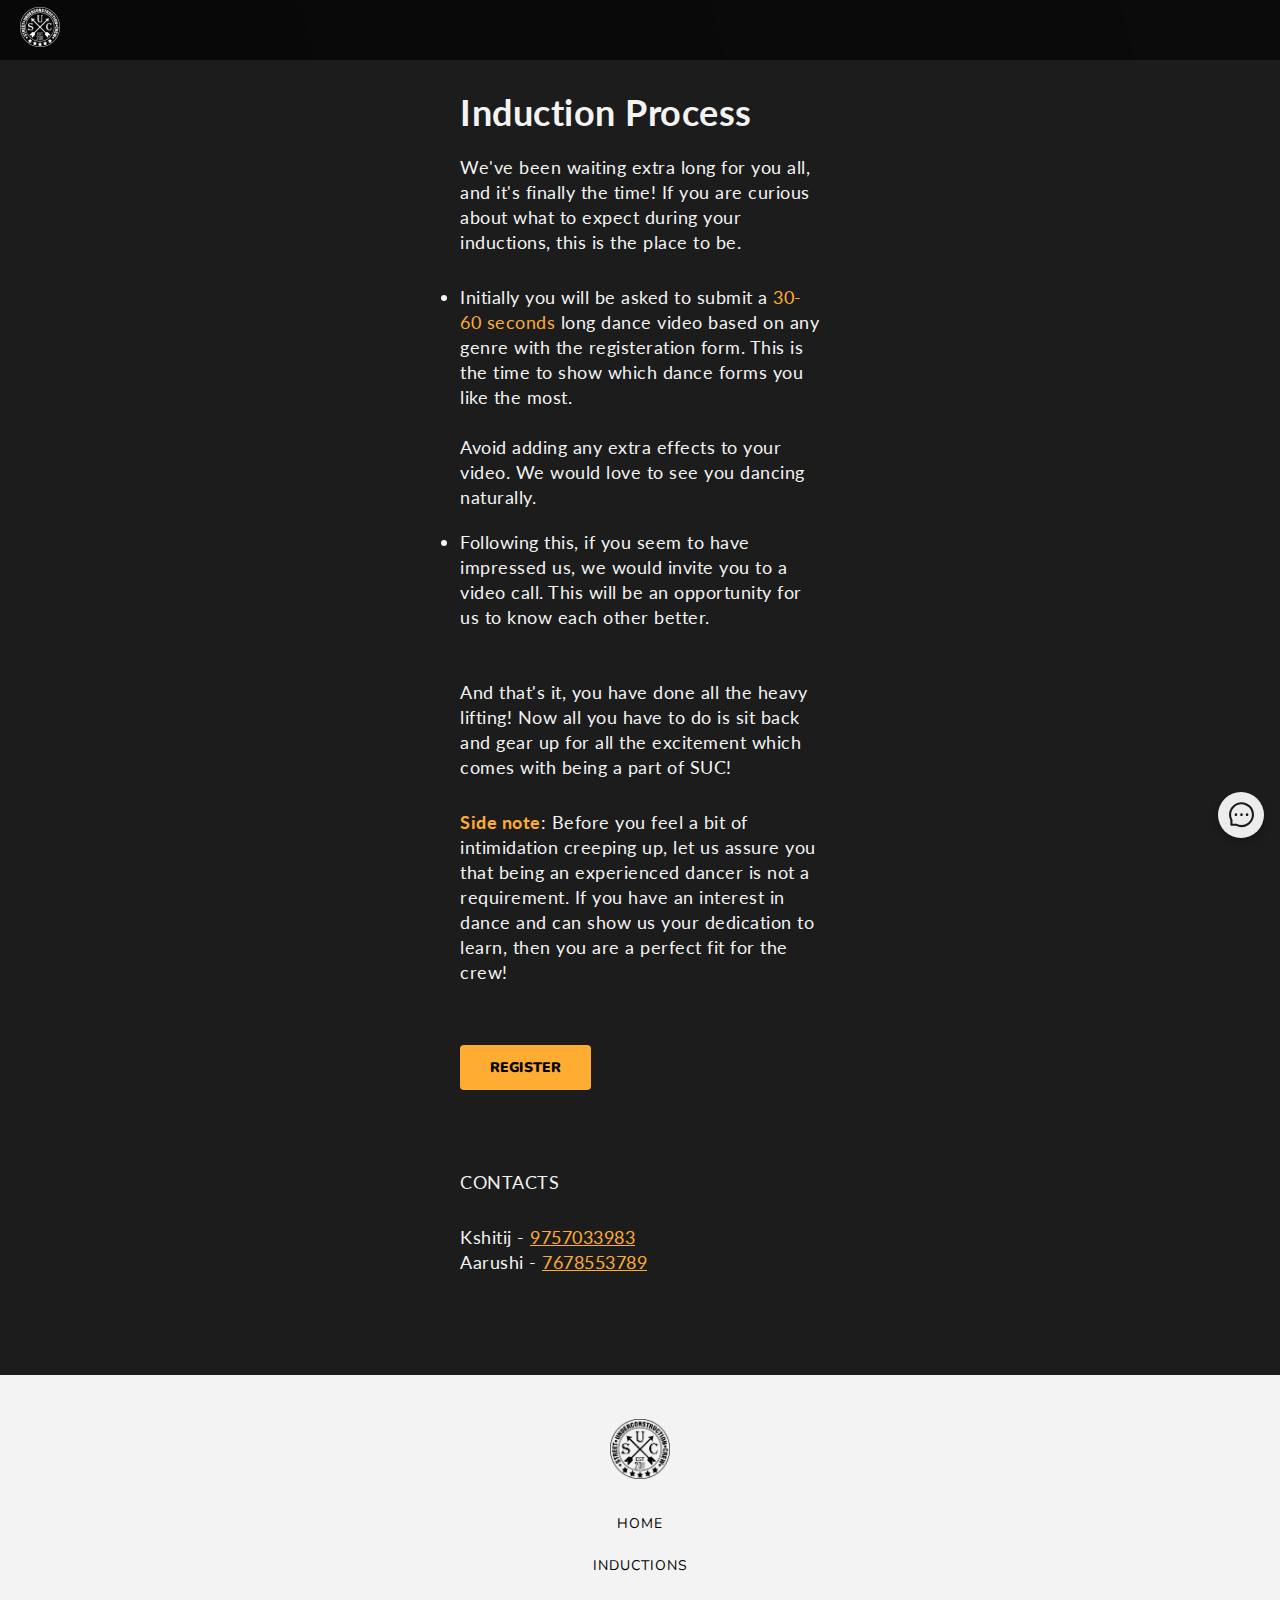
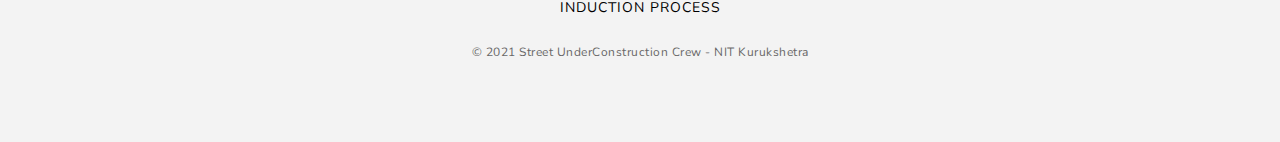
<file: inductions.html>
<!DOCTYPE html>
<html lang="en">
  <head>
      <!-- Google Tag Manager -->
<script>(function(w,d,s,l,i){w[l]=w[l]||[];w[l].push({'gtm.start':
  new Date().getTime(),event:'gtm.js'});var f=d.getElementsByTagName(s)[0],
  j=d.createElement(s),dl=l!='dataLayer'?'&l='+l:'';j.async=true;j.src=
  'https://www.googletagmanager.com/gtm.js?id='+i+dl;f.parentNode.insertBefore(j,f);
  })(window,document,'script','dataLayer','GTM-MF9K9GG');</script>
  <!-- End Google Tag Manager -->
    <meta charset="UTF-8" />
    <meta name="viewport" content="width=device-width, initial-scale=1.0" />
    <!-- displays site properly based on user's device -->
    <link rel="shortcut icon" href="./images/logo.png" type="image/x-icon" />
    <link rel="preconnect" href="https://fonts.gstatic.com" />
    <link rel="preconnect" href="https://fonts.googleapis.com" />
    <link rel="preconnect" href="https://fonts.gstatic.com" crossorigin />
    <link
      href="https://fonts.googleapis.com/css2?family=Lato&display=swap"
      rel="stylesheet"
    />
    <link
      href="https://fonts.googleapis.com/css2?family=Red+Hat+Text:ital,wght@0,400;0,500;0,700;1,400;1,500;1,700&display=swap"
      rel="stylesheet"
    />
    <link rel="preconnect" href="https://fonts.googleapis.com" />
    <link rel="preconnect" href="https://fonts.gstatic.com" crossorigin />
    <link
      href="https://fonts.googleapis.com/css2?family=Bebas+Neue&display=swap"
      rel="stylesheet"
    />
    <link rel="preconnect" href="https://fonts.googleapis.com" />
    <link rel="preconnect" href="https://fonts.gstatic.com" crossorigin />
    <link
      href="https://fonts.googleapis.com/css2?family=Bebas+Neue&family=Nunito:ital,wght@0,400;1,700&display=swap"
      rel="stylesheet"
    />
    <link rel="preconnect" href="https://fonts.googleapis.com" />
    <link rel="preconnect" href="https://fonts.gstatic.com" crossorigin />
    <link
      href="https://fonts.googleapis.com/css2?family=Nunito:ital,wght@0,200;0,300;0,400;0,600;0,700;0,800;0,900;1,200;1,300;1,400;1,600;1,700;1,800;1,900&display=swap"
      rel="stylesheet"
    />
    <link
      rel="icon"
      type="image/png"
      sizes="32x32"
      href="./images/favicon-32x32.png"
    />
    <link rel="preconnect" href="https://fonts.googleapis.com" />
    <link rel="preconnect" href="https://fonts.gstatic.com" crossorigin />
    <link
      href="https://fonts.googleapis.com/css2?family=Roboto:wght@900&display=swap"
      rel="stylesheet"
    />
    <link rel="stylesheet" href="suc.css" />
    <title>Induction Process | SUC - Street UnderConstruction Crew</title>
  </head>
  <body class="inductions-page">
    <nav class="navigation">
      <a href="/" class="navigation__logo">
        <img src="./images/image 3Logo 2.png" width="40px" alt="" />
      </a>
    </nav>
    <section class="info">
        <h1>Induction Process</h1>
      <p>
        We've been waiting extra long for you all, and it's finally the time! If
        you are curious about what to expect during your inductions, this is the
        place to be.
      </p>
      <ul>
        <li>
          Initially you will be asked to submit a <span class="highlight">30-60 seconds</span> long dance video
          based on any genre with the registeration form. This is the time to
          show which dance forms you like the most.<br/><br/> Avoid adding any extra
          effects to your video. We would love to see you dancing naturally.
        </li>
        <li>
          Following this, if you seem to have impressed us, we would invite you
          to a video call. This will be an opportunity for us to know each other
          better.
        </li>
      </ul>
      <p>
        And that's it, you have done all the heavy lifting! Now all you have to
        do is sit back and gear up for all the excitement which comes with being
        a part of SUC!
      </p>
      <p>
        <span class="highlight bold">Side note</span>: Before you feel a bit of intimidation creeping up, let us
        assure you that being an experienced dancer is not a requirement. If you
        have an interest in dance and can show us your dedication to learn, then
        you are a perfect fit for the crew!
      </p>
      <a href = "https://forms.gle/6NTatuppLssMg4WZA" target="_blank" class="inductions__register">
        Register
      </a>
      <div>
        
          CONTACTS
        
        <span class="phone-number">
          Kshitij - <a href="tel:+919757033983">9757033983</a>
        </span>
        <span class="phone-number">
          Aarushi - <a href="tel:+917678553789">7678553789</a>
          
        </span> 
      </div>
      </section>
      <section class="contact-form hide">
        <h1 class="contact-heading">Contact Us</h1>
        <form action="" method="POST" id="contact-us-form">
          <div class="form-input">
            <input type="text" id="name" required>
            <label for="name">Name</label>
          </div>
          <div class="form-input">
            <input type="number" id="phone" required>
            <label for="phone">Phone</label>
          </div>
          <div class="form-input">
            <input type="email" id="email" required>
            <label for="email">Email</label>
          </div>
          <div class="form-input">
            <textarea name="message" id="message" cols="30" rows="10"></textarea>
            <label for="Message">Message</label>
      
          </div>
          <div class="form-buttons">
            <button type = "submit" id = "form-submit" class="btn btn--events"> Submit </button>
            <button id = "form-close" class="btn btn--gallery"> Cancel </button>
          </div>
        </form>
        <p class="or">
          OR
        </p>
        <p class="mail-us">
          Mail us at -- 
          <a href="mailto:sucrew.nitkkr@gmail.com" cl>sucrew.nitkkr@gmail.com</a>
        </p>
      
      </section>
      
      <section class="contact-form hide">
        <h1 class="contact-heading">Contact Us</h1>
        <form action="" method="POST" id="contact-us-form">
          <div class="form-input">
            <input type="text" id="name" required>
            <label for="name">Name</label>
          </div>
          <div class="form-input">
            <input type="number" id="phone" required>
            <label for="phone">Phone</label>
          </div>
          <div class="form-input">
            <input type="email" id="email" required>
            <label for="email">Email</label>
          </div>
          <div class="form-input">
            <textarea name="message" id="message" cols="30" rows="10"></textarea>
            <label for="Message">Message</label>
      
          </div>
          <div class="form-buttons">
            <button type = "submit" id = "form-submit" class="btn btn--events"> Submit </button>
            <!-- <button type = "submit" id = "form-close" class="btn btn--gallery"> Cancel </button> -->
          </div>
      
        </form>
      </section>
    <button class="contact-us">
      <img src="./images/Vectorcontact.svg" alt="" />
    </button>
    <footer class="footer">
      <img src="./images/footer-logo.png" alt="" class="footer__logo" />
      <ul class="footer__links">
        <li class="footer__link">
          <a href="/" class="footer__item">Home</a>
        </li>
        <!-- <li class="footer__link">
          <a href="./gallery.html" class="footer__item">Gallery</a>
        </li> -->
        <li class="footer__link">
          
          <a href="./index.html#events" class="footer__item">Inductions</a>
        </li>
        <li class="footer__link">
          <a href="#" class="footer__item">Induction Process</a>
        </li>
      </ul>
      <p class="copyright">
        © 2021 Street UnderConstruction Crew - NIT Kurukshetra
      </p>
    </footer>
    <script type="module" src="./suc.js"></script>
  </body>
</html>
</file>
<file: suc.css>
* {
  margin: 0;
  padding: 0;
}

html {
  font-size: 62.5%;
}

body {
  font-size: 1rem;
  position: relative;
}

.achievements {
  width: 100%;
  display: -webkit-box;
  display: -ms-flexbox;
  display: flex;
  -webkit-box-orient: vertical;
  -webkit-box-direction: normal;
      -ms-flex-direction: column;
          flex-direction: column;
  -webkit-box-align: center;
      -ms-flex-align: center;
          align-items: center;
  -webkit-box-pack: center;
      -ms-flex-pack: center;
          justify-content: center;
  background-color: #0B0B0B;
  gap: 4rem;
}

.achievements-card {
  display: -webkit-box;
  display: -ms-flexbox;
  display: flex;
  background-color: #1C1C1C;
  border-radius: 4px;
  position: relative;
}

.achievements-card--hide {
  display: none;
}

.achievements__heading {
  position: relative;
  color: transparent;
  font-size: 5rem;
  font-familY: Nunito;
  font-weight: 400;
  margin: 6rem 0 2rem 0;
  -webkit-text-stroke-width: 1px;
  -webkit-text-stroke-color: white;
  line-height: 5rem;
}

.achievements__heading::before {
  position: absolute;
  content: "";
  width: 20rem;
  height: 3px;
  background-color: #FFAC33;
  bottom: 0;
  right: 0;
}

.achievements__load-down {
  margin-left: 1rem;
}

.achievements__load-up {
  margin-left: 1rem;
  -webkit-transform: rotate(180deg);
          transform: rotate(180deg);
}

.achievements__load {
  font-size: 2rem;
  color: #FFF;
  display: -webkit-box;
  display: -ms-flexbox;
  display: flex;
  -webkit-box-pack: center;
      -ms-flex-pack: center;
          justify-content: center;
  -webkit-box-align: center;
      -ms-flex-align: center;
          align-items: center;
  margin-bottom: 4rem;
  cursor: pointer;
}

.card__content-container {
  width: 16rem;
  height: 17.5rem;
}

.card__fest {
  padding: 1.4rem 0 1rem 1.4rem;
}

.card__date {
  padding: 1.2rem 0 0 1.4rem;
  display: -webkit-box;
  display: -ms-flexbox;
  display: flex;
  -webkit-box-align: baseline;
      -ms-flex-align: baseline;
          align-items: baseline;
}

.card__position {
  height: 6rem;
  background-color: #222222;
  width: 200%;
}

.card__image-container {
  width: 16rem;
  height: 17.5rem;
}

.card__image-container--iit-d {
  background: -webkit-gradient(linear, left bottom, left top, from(rgba(195, 131, 245, 0.2)), to(rgba(195, 131, 245, 0.2))), url("./images/achievements-iitd.webp");
  background: linear-gradient(0deg, rgba(195, 131, 245, 0.2), rgba(195, 131, 245, 0.2)), url("./images/achievements-iitd.webp");
  -webkit-clip-path: polygon(0 0, 100% 0, 100% 100%, 15% 100%);
          clip-path: polygon(0 0, 100% 0, 100% 100%, 15% 100%);
  border-radius: 0 4px 4px 0;
  background-size: cover;
  background-position: center;
}

.card__image-container--iit-m {
  background: -webkit-gradient(linear, left bottom, left top, from(rgba(72, 35, 101, 0.58)), to(rgba(72, 35, 101, 0.58))), url("./images/achivements-iitm.webp");
  background: linear-gradient(0deg, rgba(72, 35, 101, 0.58), rgba(72, 35, 101, 0.58)), url("./images/achivements-iitm.webp");
  -webkit-clip-path: polygon(0 0, 100% 0, 100% 100%, 15% 100%);
          clip-path: polygon(0 0, 100% 0, 100% 100%, 15% 100%);
  border-radius: 0 4px 4px 0;
  background-size: cover;
  background-position: center;
  background-blend-mode: color;
}

.card__image-container--nit-j {
  background: -webkit-gradient(linear, left bottom, left top, from(rgba(195, 131, 245, 0.2)), to(rgba(195, 131, 245, 0.2))), url("./images/achievements-nitj.webp");
  background: linear-gradient(0deg, rgba(195, 131, 245, 0.2), rgba(195, 131, 245, 0.2)), url("./images/achievements-nitj.webp");
  -webkit-clip-path: polygon(0 0, 100% 0, 100% 100%, 15% 100%);
          clip-path: polygon(0 0, 100% 0, 100% 100%, 15% 100%);
  border-radius: 0 4px 4px 0;
  background-size: cover;
  background-position: center;
  background-blend-mode: color;
}

.card__image-container--srm {
  background: -webkit-gradient(linear, left bottom, left top, from(rgba(195, 131, 245, 0.3)), to(rgba(195, 131, 245, 0.3))), url("./images/achievements-srm.webp");
  background: linear-gradient(0deg, rgba(195, 131, 245, 0.3), rgba(195, 131, 245, 0.3)), url("./images/achievements-srm.webp");
  -webkit-clip-path: polygon(0 0, 100% 0, 100% 100%, 15% 100%);
          clip-path: polygon(0 0, 100% 0, 100% 100%, 15% 100%);
  border-radius: 0 4px 4px 0;
  background-size: cover;
  background-position: center;
}

.card__image-container--nitk {
  background: -webkit-gradient(linear, left bottom, left top, from(rgba(195, 131, 245, 0.58)), to(rgba(195, 131, 245, 0.58))), url("./images/achievements-nitk.webp");
  background: linear-gradient(0deg, rgba(195, 131, 245, 0.58), rgba(195, 131, 245, 0.58)), url("./images/achievements-nitk.webp");
  -webkit-clip-path: polygon(0 0, 100% 0, 100% 100%, 15% 100%);
          clip-path: polygon(0 0, 100% 0, 100% 100%, 15% 100%);
  border-radius: 0 4px 4px 0;
  background-size: cover;
  background-position: center;
  background-blend-mode: color;
}

.card__image-container--iitr {
  background: -webkit-gradient(linear, left bottom, left top, from(rgba(195, 131, 245, 0.58)), to(rgba(195, 131, 245, 0.58))), url("./images/achievements-iitr.webp");
  background: linear-gradient(0deg, rgba(195, 131, 245, 0.58), rgba(195, 131, 245, 0.58)), url("./images/achievements-iitr.webp");
  -webkit-clip-path: polygon(0 0, 100% 0, 100% 100%, 15% 100%);
          clip-path: polygon(0 0, 100% 0, 100% 100%, 15% 100%);
  border-radius: 0 4px 4px 0;
  background-size: cover;
  background-position: center;
  background-blend-mode: color;
}

.card__image-container--ymca {
  background: -webkit-gradient(linear, left bottom, left top, from(rgba(195, 131, 245, 0.58)), to(rgba(195, 131, 245, 0.58))), url("./images/achievements-ymca.webp");
  background: linear-gradient(0deg, rgba(195, 131, 245, 0.58), rgba(195, 131, 245, 0.58)), url("./images/achievements-ymca.webp");
  -webkit-clip-path: polygon(0 0, 100% 0, 100% 100%, 15% 100%);
          clip-path: polygon(0 0, 100% 0, 100% 100%, 15% 100%);
  border-radius: 0 4px 4px 0;
  background-size: cover;
  background-position: center;
  background-blend-mode: color;
}

.card__image-container--mmu {
  background: -webkit-gradient(linear, left bottom, left top, from(rgba(195, 131, 245, 0.58)), to(rgba(195, 131, 245, 0.58))), url("./images/achievements-mmu.webp");
  background: linear-gradient(0deg, rgba(195, 131, 245, 0.58), rgba(195, 131, 245, 0.58)), url("./images/achievements-mmu.webp");
  -webkit-clip-path: polygon(0 0, 100% 0, 100% 100%, 15% 100%);
          clip-path: polygon(0 0, 100% 0, 100% 100%, 15% 100%);
  border-radius: 0 4px 4px 0;
  background-size: cover;
  background-position: center;
  background-blend-mode: color;
}

.card__image-container--nitk15 {
  background: -webkit-gradient(linear, left bottom, left top, from(rgba(195, 131, 245, 0.58)), to(rgba(195, 131, 245, 0.58))), url("./images/achievements-nitk15.png");
  background: linear-gradient(0deg, rgba(195, 131, 245, 0.58), rgba(195, 131, 245, 0.58)), url("./images/achievements-nitk15.png");
  -webkit-clip-path: polygon(0 0, 100% 0, 100% 100%, 15% 100%);
          clip-path: polygon(0 0, 100% 0, 100% 100%, 15% 100%);
  border-radius: 0 4px 4px 0;
  background-size: cover;
  background-position: center;
  background-blend-mode: color;
}

.card__image-container--nitk14 {
  background: -webkit-gradient(linear, left bottom, left top, from(rgba(195, 131, 245, 0.58)), to(rgba(195, 131, 245, 0.58))), url("./images/achievements-nitk14.png");
  background: linear-gradient(0deg, rgba(195, 131, 245, 0.58), rgba(195, 131, 245, 0.58)), url("./images/achievements-nitk14.png");
  -webkit-clip-path: polygon(0 0, 100% 0, 100% 100%, 15% 100%);
          clip-path: polygon(0 0, 100% 0, 100% 100%, 15% 100%);
  border-radius: 0 4px 4px 0;
  background-size: 225%;
  background-position: center;
  background-blend-mode: color;
}

.card__image-container--nitk13 {
  background: -webkit-gradient(linear, left bottom, left top, from(rgba(195, 131, 245, 0.58)), to(rgba(195, 131, 245, 0.58))), url("./images/achievements-nitk13.webp");
  background: linear-gradient(0deg, rgba(195, 131, 245, 0.58), rgba(195, 131, 245, 0.58)), url("./images/achievements-nitk13.webp");
  -webkit-clip-path: polygon(0 0, 100% 0, 100% 100%, 15% 100%);
          clip-path: polygon(0 0, 100% 0, 100% 100%, 15% 100%);
  border-radius: 0 4px 4px 0;
  background-size: cover;
  background-position: center;
  background-blend-mode: color;
}

.card__image-container--nsit {
  background: -webkit-gradient(linear, left bottom, left top, from(rgba(195, 131, 245, 0.58)), to(rgba(195, 131, 245, 0.58))), url("./images/achievements-nsit.webp");
  background: linear-gradient(0deg, rgba(195, 131, 245, 0.58), rgba(195, 131, 245, 0.58)), url("./images/achievements-nsit.webp");
  -webkit-clip-path: polygon(0 0, 100% 0, 100% 100%, 15% 100%);
          clip-path: polygon(0 0, 100% 0, 100% 100%, 15% 100%);
  border-radius: 0 4px 4px 0;
  background-size: cover;
  background-position: center;
  background-blend-mode: color;
}

.card__image-container--thapar {
  background: -webkit-gradient(linear, left bottom, left top, from(rgba(195, 131, 245, 0.58)), to(rgba(195, 131, 245, 0.58))), url("./images/achievements-thapar.webp");
  background: linear-gradient(0deg, rgba(195, 131, 245, 0.58), rgba(195, 131, 245, 0.58)), url("./images/achievements-thapar.webp");
  -webkit-clip-path: polygon(0 0, 100% 0, 100% 100%, 15% 100%);
          clip-path: polygon(0 0, 100% 0, 100% 100%, 15% 100%);
  border-radius: 0 4px 4px 0;
  background-size: 150%;
  background-position: center;
  background-blend-mode: color;
}

.card__image-container--iitr12 {
  background: -webkit-gradient(linear, left bottom, left top, from(rgba(195, 131, 245, 0.58)), to(rgba(195, 131, 245, 0.58))), url("./images/achievements-iitr12.webp");
  background: linear-gradient(0deg, rgba(195, 131, 245, 0.58), rgba(195, 131, 245, 0.58)), url("./images/achievements-iitr12.webp");
  -webkit-clip-path: polygon(0 0, 100% 0, 100% 100%, 15% 100%);
          clip-path: polygon(0 0, 100% 0, 100% 100%, 15% 100%);
  border-radius: 0 4px 4px 0;
  background-size: 150%;
  background-position: center;
  background-blend-mode: color;
}

.fest-location {
  text-transform: uppercase;
  font-family: 'Bebas Neue', cursive;
  font-size: 2rem;
  line-height: 2rem;
  color: #BDBDBD;
  display: -webkit-box;
  display: -ms-flexbox;
  display: flex;
  -webkit-box-align: baseline;
      -ms-flex-align: baseline;
          align-items: baseline;
  letter-spacing: 0.005em;
}

.fest-location-logo {
  padding-right: 5px;
}

.fest-name {
  color: rgba(255, 255, 255, 0.4);
  font-family: Nunito;
  font-style: italic;
  font-weight: bold;
  font-size: 1.4rem;
  letter-spacing: -0.05em;
  margin-top: -3px;
  padding-left: 2rem;
}

.position {
  display: block;
  padding: 1rem 0 0 1.4rem;
  color: #FFEB33;
  line-height: 4.3rem;
  font-size: 3.2rem;
  font-familY: Nunito;
  letter-spacing: -0.05em;
}

.position-superscript {
  font-size: 1.6rem;
  margin-top: -10px;
}

.date {
  display: inline-block;
}

.date-month {
  font-family: 'Bebas Neue', cursive;
  color: rgba(255, 255, 255, 0.4);
  font-size: 2rem;
  line-height: 2.4rem;
}

.date-year {
  font-family: 'Bebas Neue', cursive;
  color: #B7B7B7;
  font-size: 3rem;
  line-height: 3.6rem;
}

.youtube-button {
  position: absolute;
  top: 50%;
  left: 50%;
  -webkit-transform: translate(-25%, -35%);
          transform: translate(-25%, -35%);
}

.youtube-button object {
  pointer-events: none;
}

.youtube__container {
  aspect-ratio: 16/9;
}

.youtube__video {
  display: -webkit-box;
  display: -ms-flexbox;
  display: flex;
  -webkit-box-orient: vertical;
  -webkit-box-direction: normal;
      -ms-flex-direction: column;
          flex-direction: column;
  -webkit-box-pack: center;
      -ms-flex-pack: center;
          justify-content: center;
  width: 100%;
  height: 100%;
  position: fixed;
  z-index: 10;
  top: 0;
  left: 0;
  background-color: rgba(0, 0, 0, 0.9);
  -webkit-backdrop-filter: blur(3px);
          backdrop-filter: blur(3px);
}

.youtube__video--hide {
  display: none !important;
}

.youtube__close {
  border: none;
  border-radius: 50%;
  position: absolute;
  top: 10px;
  right: 10px;
  display: -webkit-box;
  display: -ms-flexbox;
  display: flex;
  -webkit-box-align: center;
      -ms-flex-align: center;
          align-items: center;
  align-items: center;
  cursor: pointer;
  z-index: 200;
}

.youtube__close object {
  pointer-events: none;
}

.youtube__video iframe {
  border: 0;
  height: 100%;
  left: 0;
  position: absolute;
  top: 0;
  width: 100%;
}

.upcoming-events {
  background-color: #0E0E0E;
}

.upcoming-events__heading-section {
  display: -webkit-box;
  display: -ms-flexbox;
  display: flex;
  -webkit-box-pack: center;
      -ms-flex-pack: center;
          justify-content: center;
  -webkit-box-align: center;
      -ms-flex-align: center;
          align-items: center;
}

.upcoming-events__heading {
  display: inline-block;
  position: relative;
  color: transparent;
  font-size: 4rem;
  font-familY: Nunito;
  font-weight: 400;
  margin: 4rem 0;
  -webkit-text-stroke-width: 1px;
  -webkit-text-stroke-color: white;
  line-height: 5rem;
}

.upcoming-events__heading::before {
  position: absolute;
  content: "";
  width: 20rem;
  height: 3px;
  background-color: #FFAC33;
  bottom: 0;
  right: 0;
}

.inductions__image {
  width: 100%;
  height: 30rem;
  background-image: url("./images/induction-bg.webp");
  background-size: 110%;
  background-position: center center;
}

.inductions__content {
  position: relative;
  width: 32.5rem;
  margin: 0 auto;
  display: -webkit-box;
  display: -ms-flexbox;
  display: flex;
  -webkit-box-orient: vertical;
  -webkit-box-direction: normal;
      -ms-flex-direction: column;
          flex-direction: column;
  -webkit-box-align: center;
      -ms-flex-align: center;
          align-items: center;
  -webkit-box-pack: center;
      -ms-flex-pack: center;
          justify-content: center;
  font-family: 'Lato', sans-serif;
  font-weight: normal;
  font-size: 1.6rem;
  line-height: 2.5rem;
  letter-spacing: 0.02em;
  color: #FFFFFF;
}

.inductions__heading {
  -ms-flex-item-align: start;
      align-self: flex-start;
  font-family: 'Nunito';
  font-size: 3.2rem;
  font-weight: 900;
  padding-top: 5rem;
}

.inductions__info {
  padding: 3rem 0;
}

.inductions__induction-process {
  -ms-flex-item-align: start;
      align-self: flex-start;
  padding-top: 1rem;
}

.inductions__induction-process a {
  color: #FFAC33;
  text-decoration: underline;
}

.inductions__register {
  -ms-flex-item-align: start;
      align-self: flex-start;
  margin: 3rem 0 5rem 0;
  padding: 1rem 3rem;
  font-size: 1.4rem;
  font-family: Nunito;
  font-weight: 900;
  text-transform: uppercase;
  letter-spacing: 0.01em;
  background: #FFAC33;
  outline: none;
  border: none;
  border-radius: 4px;
  color: #000000;
  text-decoration: none;
}

.inductions__highlight {
  color: #FFAC33;
}

.inductions__date {
  position: absolute;
  right: -2rem;
  top: -2.5rem;
  display: inline-block;
  background: rgba(132, 132, 132, 0.7);
  -webkit-backdrop-filter: blur(10px);
          backdrop-filter: blur(10px);
  mix-blend-mode: normal;
  border-radius: 4px;
  padding: 1rem 2.5rem;
  color: #FFAC33;
  text-transform: uppercase;
  font-size: 1.6rem;
  font-family: 'Lato';
  font-weight: 700;
}

.footer {
  display: -webkit-box;
  display: -ms-flexbox;
  display: flex;
  -webkit-box-orient: vertical;
  -webkit-box-direction: normal;
      -ms-flex-direction: column;
          flex-direction: column;
  -webkit-box-pack: center;
      -ms-flex-pack: center;
          justify-content: center;
  -webkit-box-align: center;
      -ms-flex-align: center;
          align-items: center;
  background: #F3F3F3;
}

.footer__logo {
  padding: 4.4rem 0 3rem 0;
  height: 6rem;
}

ul.footer__links {
  list-style: none;
  display: -webkit-box;
  display: -ms-flexbox;
  display: flex;
  -webkit-box-orient: vertical;
  -webkit-box-direction: normal;
      -ms-flex-direction: column;
          flex-direction: column;
  -webkit-box-pack: center;
      -ms-flex-pack: center;
          justify-content: center;
  -webkit-box-align: center;
      -ms-flex-align: center;
          align-items: center;
  gap: 1.5rem;
  padding-bottom: 2rem;
}

a.footer__item {
  text-decoration: none;
  text-transform: uppercase;
  font-family: Nunito;
  font-size: 1.4rem;
  color: #000;
  letter-spacing: 1px;
}

.legacy {
  position: relative;
}

.legacy__bg-image {
  position: absolute;
  top: 60%;
  left: 50%;
  -webkit-transform: translate(-50%, -50%);
          transform: translate(-50%, -50%);
}

.legacy__heading {
  padding-top: 10rem;
  line-height: 6.82rem;
  color: #D7CCCC;
  font-family: 'Bebas Neue';
  font-size: 5rem;
  text-align: center;
}

.highlight {
  color: #FFAC33;
}

.congratulate {
  border: none;
  background-color: #FFEB33;
  font-family: Nunito;
  font-size: 2rem;
  font-weight: 800;
  margin-bottom: 7rem;
  border-radius: 4px;
  display: -webkit-box;
  display: -ms-flexbox;
  display: flex;
  padding: 1rem;
}

.congratulate__confetti-icon {
  padding: 0 7px;
}

.congratulate:active {
  background-color: #FFAC33;
}

.navigation {
  display: -webkit-box;
  display: -ms-flexbox;
  display: flex;
  height: 6rem;
  width: 100%;
  -webkit-box-align: center;
      -ms-flex-align: center;
          align-items: center;
  -webkit-box-pack: justify;
      -ms-flex-pack: justify;
          justify-content: space-between;
  background: linear-gradient(257deg, rgba(0, 0, 0, 0.595) 0%, rgba(0, 0, 0, 0.7) 94.98%);
  -webkit-backdrop-filter: blur(50px);
          backdrop-filter: blur(50px);
  position: fixed;
  z-index: 9;
}

.navigation__logo {
  padding-left: 2rem;
}

.navigation__ham-menu {
  padding-right: 2rem;
}

.hero {
  height: 125rem;
  background: linear-gradient(257deg, rgba(0, 0, 0, 0.595) 0%, rgba(0, 0, 0, 0.7) 94.98%);
}

.hero__img {
  height: 34rem;
  background: -webkit-gradient(linear, left bottom, left top, from(rgba(195, 131, 245, 0.2)), to(rgba(195, 131, 245, 0.2))), url("./images/hero-bg.webp");
  background: linear-gradient(0deg, rgba(195, 131, 245, 0.2), rgba(195, 131, 245, 0.2)), url("./images/hero-bg.webp");
  background-position: center center;
  background-size: cover;
}

.hero__content {
  top: -10rem;
  position: relative;
  width: 100%;
}

.hero__crew {
  height: 13rem;
  background: linear-gradient(257deg, rgba(0, 0, 0, 0.595) 0%, rgba(0, 0, 0, 0.7) 94.98%);
  -webkit-backdrop-filter: blur(50px);
          backdrop-filter: blur(50px);
  display: -webkit-box;
  display: -ms-flexbox;
  display: flex;
  -webkit-box-pack: center;
      -ms-flex-pack: center;
          justify-content: center;
}

.hero__crew-name {
  text-align: center;
  font-family: 'Bebas Neue';
  padding-top: 2rem;
  line-height: 3.8rem;
  font-size: 3.2rem;
  background: linear-gradient(94.23deg, #FFCC4D 0.48%, #F58529 96.86%);
  background-size: 100%;
  -webkit-background-clip: text;
  -moz-background-clip: text;
  -webkit-text-fill-color: transparent;
  -moz-text-fill-color: transparent;
}

.hero__tagline-container {
  height: 13rem;
  position: relative;
  display: -webkit-box;
  display: -ms-flexbox;
  display: flex;
  -webkit-box-pack: center;
      -ms-flex-pack: center;
          justify-content: center;
}

.hero__tagline-layer {
  position: absolute;
  -webkit-backdrop-filter: blur(1px);
          backdrop-filter: blur(1px);
  height: 13rem;
  width: 100%;
}

.hero__tagline {
  z-index: -1;
  position: absolute;
  text-align: center;
  font-family: 'Roboto', sans-serif;
  padding-top: 2rem;
  line-height: 3.75rem;
  font-weight: 900;
  font-size: 3.2rem;
  color: #FFCC4D;
  letter-spacing: -0.005em;
}

.hero__cta {
  margin-top: 5rem;
  display: -webkit-box;
  display: -ms-flexbox;
  display: flex;
  -webkit-box-pack: center;
      -ms-flex-pack: center;
          justify-content: center;
}

.btn {
  cursor: pointer;
  padding: 1rem 3rem;
  font-size: 1.4rem;
  font-family: Nunito;
  font-weight: 900;
  text-transform: uppercase;
  letter-spacing: 0.01em;
  background: #FFAC33;
  outline: none;
  border: none;
  border-radius: 4px;
  color: #000000;
  text-decoration: none;
}

.btn--events {
  width: 40%;
  margin-right: 3rem;
  display: inline-block;
  -webkit-box-sizing: border-box;
          box-sizing: border-box;
  display: -webkit-box;
  display: -ms-flexbox;
  display: flex;
  -webkit-box-align: center;
      -ms-flex-align: center;
          align-items: center;
  -webkit-box-pack: center;
      -ms-flex-pack: center;
          justify-content: center;
}

.btn--gallery {
  width: 40%;
  display: inline-block;
  -webkit-box-sizing: border-box;
          box-sizing: border-box;
  display: -webkit-box;
  display: -ms-flexbox;
  display: flex;
  -webkit-box-align: center;
      -ms-flex-align: center;
          align-items: center;
  -webkit-box-pack: center;
      -ms-flex-pack: center;
          justify-content: center;
  background-color: transparent;
  -webkit-box-shadow: inset 0px 0px 0px 1px #FFAC33;
          box-shadow: inset 0px 0px 0px 1px #FFAC33;
  color: #FFAC33;
}

.socials {
  position: fixed;
  height: 5rem;
  width: 100%;
  bottom: 0;
  background: #1C1C1Cb3;
  -webkit-backdrop-filter: blur(50px);
          backdrop-filter: blur(50px);
  display: -webkit-box;
  display: -ms-flexbox;
  display: flex;
  -ms-flex-pack: distribute;
      justify-content: space-around;
  -webkit-box-align: center;
      -ms-flex-align: center;
          align-items: center;
}

.contact-us {
  position: fixed;
  height: 4.6rem;
  width: 4.6rem;
  border-radius: 50%;
  bottom: 6.2rem;
  right: 1.6rem;
  border: none;
  display: -webkit-box;
  display: -ms-flexbox;
  display: flex;
  -webkit-box-pack: center;
      -ms-flex-pack: center;
          justify-content: center;
  -webkit-box-align: center;
      -ms-flex-align: center;
          align-items: center;
  background: #ECECEC;
  -webkit-box-shadow: 0px 4px 10px rgba(0, 0, 0, 0.25);
          box-shadow: 0px 4px 10px rgba(0, 0, 0, 0.25);
}

.goto-top {
  position: fixed;
  height: 4.6rem;
  width: 4.6rem;
  border-radius: 50%;
  bottom: 6.2rem;
  right: 1.6rem;
  border: none;
  display: -webkit-box;
  display: -ms-flexbox;
  display: flex;
  -webkit-box-pack: center;
      -ms-flex-pack: center;
          justify-content: center;
  -webkit-box-align: center;
      -ms-flex-align: center;
          align-items: center;
  background: #ECECEC;
  -webkit-box-shadow: 0px 4px 10px rgba(0, 0, 0, 0.25);
          box-shadow: 0px 4px 10px rgba(0, 0, 0, 0.25);
}

.form-input label {
  color: #fff;
  font-size: 1.4rem;
  position: absolute;
  left: 0;
  top: -30%;
  padding: 0 .3rem;
  margin-left: 1rem;
  background-color: #1C1C1C;
}

.form-input input, textarea {
  padding-left: 2rem;
  width: 35rem;
  height: 4.5rem;
  border: none;
  border: 1px solid #fff;
  background-color: #1C1C1C !important;
  color: #fff;
  font-size: 1.6rem;
}

.contact-form {
  background-color: #1C1C1C;
  display: -webkit-box;
  display: -ms-flexbox;
  display: flex;
  -webkit-box-pack: start;
      -ms-flex-pack: start;
          justify-content: flex-start;
  -webkit-box-align: center;
      -ms-flex-align: center;
          align-items: center;
  position: fixed;
  -webkit-box-orient: vertical;
  -webkit-box-direction: normal;
      -ms-flex-direction: column;
          flex-direction: column;
  top: 0;
  width: 100%;
  z-index: 15;
  height: 100vh;
}

.contact-heading {
  color: #F3F3F3;
  padding: 3rem 0 1rem 0;
  font-size: 3rem;
}

.form-input {
  position: relative;
}

input:focus, input:active, input:focus-visible, textarea:focus, textarea:active, textarea:focus-visible {
  border: none;
  outline: none;
  border: 1px solid #FFAC33;
}

textarea {
  padding-top: 1.5rem;
  height: 10rem;
  font-family: 'Lato';
}

textarea + label {
  top: -14% !important;
}

input:focus-visible + label {
  -webkit-transform: scale(0.8) translate(-1.6rem, -1.5rem);
          transform: scale(0.8) translate(-1.6rem, -1.5rem);
  -webkit-transition: all .2s ease-in-out;
  transition: all .2s ease-in-out;
}

textarea:focus-visible + label {
  -webkit-transform: scale(0.8) translate(-1.6rem, -1.5rem);
          transform: scale(0.8) translate(-1.6rem, -1.5rem);
  -webkit-transition: all .2s ease-in-out;
  transition: all .2s ease-in-out;
}

form {
  display: -webkit-box;
  display: -ms-flexbox;
  display: flex;
  -webkit-box-orient: vertical;
  -webkit-box-direction: normal;
      -ms-flex-direction: column;
          flex-direction: column;
  gap: 3rem;
  padding: 4rem 0;
}

.form-buttons {
  display: -webkit-box;
  display: -ms-flexbox;
  display: flex;
  -webkit-box-pack: space-evenly;
      -ms-flex-pack: space-evenly;
          justify-content: space-evenly;
}

.instagram-feed {
  width: 36rem;
  margin: 0 auto;
  display: -ms-grid;
  display: grid;
  -ms-grid-columns: (12rem)[3];
      grid-template-columns: repeat(3, 12rem);
      grid-template-areas: "inductions inductions inductions" "behind the scenes" "posts posts posts";
  gap: 1rem 0;
}

.instagram-feed__heading {
  text-align: center;
  color: transparent;
  font-size: 5rem;
  font-familY: Nunito;
  font-weight: 400;
  -webkit-text-stroke-width: 1px;
  -webkit-text-stroke-color: white;
  line-height: 5rem;
  position: relative;
  top: -2%;
}

.copyright {
  font-family: 'Nunito';
  padding-bottom: 7.7rem;
  font-size: 1.2rem;
  color: #686767;
}

.inductions, .behind, .the, .scenes, .post1, .post2, .post3 {
  cursor: pointer;
}

.inductions {
  -ms-grid-row: 1;
  -ms-grid-column: 1;
  -ms-grid-column-span: 3;
  grid-area: inductions;
  width: 36rem;
  -webkit-box-shadow: 0px 0px 0px 2px #FFAC33;
          box-shadow: 0px 0px 0px 2px #FFAC33;
}

.behind {
  -ms-grid-row: 2;
  -ms-grid-column: 1;
  grid-area: behind;
  width: 12rem;
}

.inductions::after {
  content: url("./images/cib_instagram.svg");
  position: absolute;
  z-index: 1000;
  width: 2rem;
  height: 2rem;
}

.the {
  -ms-grid-row: 2;
  -ms-grid-column: 2;
  grid-area: the;
  width: 12rem;
}

.scenes {
  -ms-grid-row: 2;
  -ms-grid-column: 3;
  grid-area: scenes;
  width: 12rem;
}

.posts {
  -ms-grid-row: 3;
  -ms-grid-column: 1;
  -ms-grid-column-span: 3;
  grid-area: posts;
  display: -webkit-box;
  display: -ms-flexbox;
  display: flex;
  -webkit-box-pack: justify;
      -ms-flex-pack: justify;
          justify-content: space-between;
  -webkit-box-align: center;
      -ms-flex-align: center;
          align-items: center;
}

.post1 {
  width: 11rem;
  -webkit-box-shadow: 0px 0px 0px 2px #FFAC33;
          box-shadow: 0px 0px 0px 2px #FFAC33;
}

.post2 {
  width: 11rem;
  -webkit-box-shadow: 0px 0px 0px 2px #FFAC33;
          box-shadow: 0px 0px 0px 2px #FFAC33;
}

.post3 {
  width: 11rem;
  -webkit-box-shadow: 0px 0px 0px 2px #FFAC33;
          box-shadow: 0px 0px 0px 2px #FFAC33;
}

.grateful {
  font-size: 2rem;
  line-height: 3rem;
  text-align: center;
  font-familY: Nunito;
  font-weight: 400;
  color: #F3F3F3;
  padding: 4rem 0;
}

.bold {
  font-weight: 700;
}

.inductions-page {
  font-family: 'Lato';
  background-color: #1C1C1C;
  color: #F3F3F3;
  font-size: 1.8rem;
  line-height: 2.5rem;
  letter-spacing: .5px;
}

.info {
  margin: 0 auto;
  padding: 10rem 0;
  width: 36rem;
  display: -webkit-box;
  display: -ms-flexbox;
  display: flex;
  -webkit-box-orient: vertical;
  -webkit-box-direction: normal;
      -ms-flex-direction: column;
          flex-direction: column;
  gap: 3rem;
}

.info li {
  padding-bottom: 2rem;
}

.hide {
  display: none !important;
}

.instagram__post {
  display: -webkit-box;
  display: -ms-flexbox;
  display: flex;
  -webkit-box-orient: vertical;
  -webkit-box-direction: normal;
      -ms-flex-direction: column;
          flex-direction: column;
  -webkit-box-pack: center;
      -ms-flex-pack: center;
          justify-content: center;
  width: 100%;
  height: 100%;
  position: fixed;
  z-index: 10;
  top: 0;
  left: 0;
  background-color: rgba(0, 0, 0, 0.9);
  -webkit-backdrop-filter: blur(3px);
          backdrop-filter: blur(3px);
}

.instagram__post--hide {
  display: none !important;
}

.instagram__close {
  border: none;
  border-radius: 50%;
  position: absolute;
  top: 10px;
  right: 10px;
  display: -webkit-box;
  display: -ms-flexbox;
  display: flex;
  -webkit-box-align: center;
      -ms-flex-align: center;
          align-items: center;
  align-items: center;
  cursor: pointer;
  z-index: 200;
}

.instagram__close object {
  pointer-events: none;
}

.page-404__container {
  display: -webkit-box;
  display: -ms-flexbox;
  display: flex;
  -webkit-box-orient: vertical;
  -webkit-box-direction: normal;
      -ms-flex-direction: column;
          flex-direction: column;
  -webkit-box-pack: center;
      -ms-flex-pack: center;
          justify-content: center;
  -webkit-box-align: center;
      -ms-flex-align: center;
          align-items: center;
  gap: 3rem;
  height: 80rem;
}

.page-404__heading {
  font-size: 20rem;
  line-height: 20rem;
  padding-top: 8rem;
}

.phone-number {
  display: block;
}

.phone-number:not(:last-child) {
  padding-top: 3rem;
}

.phone-number a {
  color: #FFAC33;
}

input:-webkit-autofill,
input:-webkit-autofill:hover,
input:-webkit-autofill:focus,
input:-webkit-autofill:active {
  -webkit-box-shadow: 0 0 0 30px #1C1C1C inset !important;
}

input:-webkit-autofill {
  -webkit-text-fill-color: #fff !important;
}

.history {
  display: -webkit-box;
  display: -ms-flexbox;
  display: flex;
  -webkit-box-pack: center;
      -ms-flex-pack: center;
          justify-content: center;
  -webkit-box-align: center;
      -ms-flex-align: center;
          align-items: center;
  width: 100%;
  -webkit-box-orient: vertical;
  -webkit-box-direction: normal;
      -ms-flex-direction: column;
          flex-direction: column;
  color: #FFF;
  font-family: 'Lato';
}

.history__founder {
  width: 16rem;
  border-radius: 50%;
}

.history__content {
  width: 36rem;
  font-size: 1.6rem;
  text-align: center;
  line-height: 3rem;
  margin-bottom: 6rem;
  letter-spacing: .5px;
}

.history__heading {
  display: inline-block;
  position: relative;
  color: transparent;
  font-size: 4rem;
  font-familY: Nunito;
  font-weight: 400;
  margin: 4rem 0;
  -webkit-text-stroke-width: 1px;
  -webkit-text-stroke-color: white;
  line-height: 5rem;
}

.history__heading::before {
  position: absolute;
  content: "";
  width: 10rem;
  height: 3px;
  background-color: #FFAC33;
  bottom: 0;
  right: 0;
}

.history__founders {
  display: -webkit-box;
  display: -ms-flexbox;
  display: flex;
  gap: 3rem;
  padding-bottom: 4rem;
}

figcaption {
  padding-top: 1.2rem;
  text-align: center;
  font-size: 1.4rem;
}

figcaption a {
  color: #F3F3F3;
}

.dance {
  font-size: 2.5rem;
  line-height: 6rem;
}

.or {
  font-size: 2.5rem;
  color: white;
  padding-bottom: 3rem;
}

.mail-us {
  font-size: 1.6rem;
  color: white;
  padding-bottom: 3rem;
  font-weight: 900;
}

.mail-us a {
  color: #FFAC33;
}

.gallery__image {
  width: 100%;
}

.gallery__container {
  margin: 0 auto;
  display: -ms-grid;
  display: grid;
  -ms-grid-columns: (9rem)[4];
      grid-template-columns: repeat(4, 9rem);
      grid-template-areas: "image1 image1 image1 image1" "image1 image1 image1 image1" "image2 image2 image3 image3" "image2 image2 image3 image3" "image4 image4 image4 image4";
  gap: 1rem;
}

.image1 {
  -ms-grid-row: 1;
  -ms-grid-row-span: 2;
  -ms-grid-column: 1;
  -ms-grid-column-span: 4;
  grid-area: image1;
  width: 36rem;
}

.image2 {
  -ms-grid-row: 3;
  -ms-grid-row-span: 2;
  -ms-grid-column: 1;
  -ms-grid-column-span: 2;
  grid-area: image2;
  width: 18rem;
}

.image3 {
  -ms-grid-row: 3;
  -ms-grid-row-span: 2;
  -ms-grid-column: 3;
  -ms-grid-column-span: 2;
  grid-area: image3;
  width: 18rem;
}
/*# sourceMappingURL=suc.css.map */
</file>
